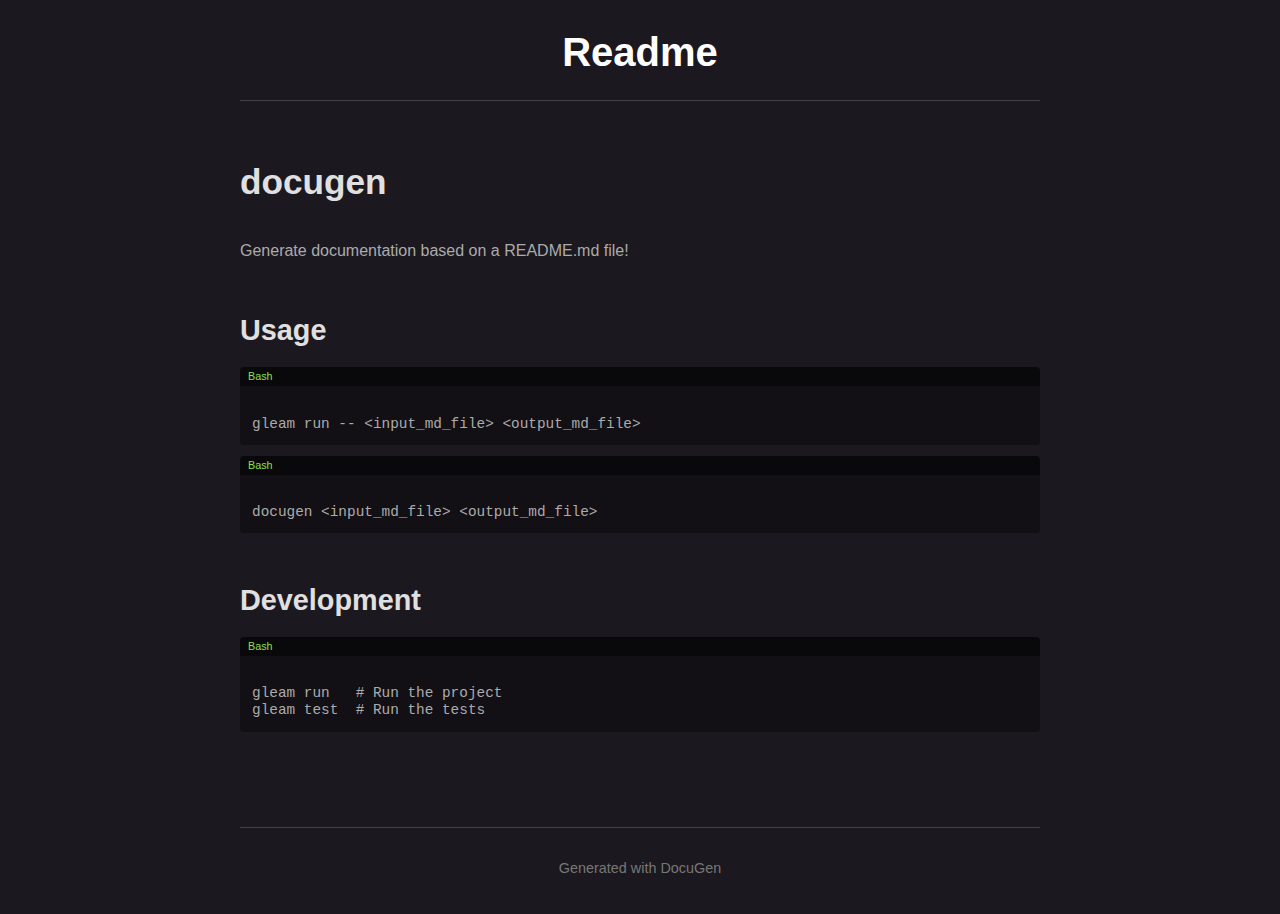
<file: index.html>
<!DOCTYPE html>
<html lang="en">
<head>
  <meta charset="UTF-8">
  <meta name="viewport" content="width=device-width, initial-scale=1.0">
  <title>Readme</title>
  <style>
/****************************************************
 * Begin Styles
 ****************************************************/

/****************************************************
 * Standard Styles
 ****************************************************/
body {
    background-color: rgb(28, 24, 31);
    color: #ababab;
    font-family: 'Segoe UI', Tahoma, Geneva, Verdana, sans-serif;
    line-height: 1.6;
    max-width: 800px;
    margin: 0 auto;
    padding: 20px;
}

header {
    margin-bottom: 2em;
    border-bottom: 1px solid #444;
    padding-bottom: 1em;
}

main {
    min-height: 70vh;
}

footer {
    margin-top: 3em;
    padding-top: 1em;
    border-top: 1px solid #444;
    text-align: center;
    font-size: 0.9em;
    color: #777;
}

h1,
h2,
h3,
h4,
h5,
h6 {
    color: #e0e0e0;
    margin-top: 1.5em;
    margin-bottom: 0.5em;
}

h1 {
    font-size: 2.2em;
    padding-bottom: 0.3em;
}

h2 {
    font-size: 1.8em;
}

p {
    margin: 1em 0;
}

a {
    color: #6ba4ff;
    text-decoration: none;
}

a:hover {
    text-decoration: underline;
}

code {
    font-family: 'Courier New', Courier, monospace;
    background-color: rgba(255, 255, 255, 0.1);
    padding: 2px 4px;
    border-radius: 3px;
}

pre {
    background-color: rgba(0, 0, 0, 0.3);
    padding: 4px;
    border-radius: 5px;
    overflow-x: auto;
    margin: 1em 0;
}

pre code {
    background-color: transparent;
    padding: 0;
    border-radius: 0;
    display: block;
}

blockquote {
    border-left: 4px solid #555;
    padding-left: 16px;
    margin-left: 0;
    color: #999;
}

ul,
ol {
    padding-left: 2em;
    margin: 1em 0;
}

li {
    margin: 0.5em 0;
}

/****************************************************
 * Pusedo Elements
 ****************************************************/
::selection {
    background-color: #e8d6ff21;
}

::-webkit-scrollbar {
    width: 10px;
}

::-webkit-scrollbar-track {
    background-color: #ffffff00;
}

::-webkit-scrollbar-thumb {
    background-color: #505050;
    border-radius: 5px;
    color: #ffffff;
}

/****************************************************
 * Custom classes
 ****************************************************/
.document-title {
    color: #ffffff;
    font-size: 2.5em;
    margin: 0;
    padding: 0;
    text-align: center;
}

.code-block {
    background-color: rgba(0, 0, 0, 0.3);
    padding: 12px;
    border-radius: 4px;
    overflow-x: auto;
    margin: 0.75em 0;
    font-family: 'Courier New', Courier, monospace;
    white-space: pre;
    line-height: 1.2;
    font-size: 0.9em;
}

.code-block::before {
    content: attr(class);
    display: block;
    background-color: rgba(0, 0, 0, 0.5);
    padding: 3px 8px;
    margin: -12px -12px 12px -12px;
    border-radius: 4px 4px 0 0;
    font-family: 'Segoe UI', Tahoma, Geneva, Verdana, sans-serif;
    font-size: 0.75em;
    color: #888;
}

/****************************************************
 * Syntax Highlighting / Language Specific Styles
 ****************************************************/

.language-javascript::before,
.language-js::before {
    content: "JavaScript";
    color: #f7df1e;
}

.language-typescript::before,
.language-ts::before {
    content: "TypeScript";
    color: #3178c6;
}

.language-python::before,
.language-py::before {
    content: "Python";
    color: #3776ab;
}

.language-ruby::before {
    content: "Ruby";
    color: #cc342d;
}

.language-go::before {
    content: "Go";
    color: #00add8;
}

.language-rust::before {
    content: "Rust";
    color: #dea584;
}

.language-gleam::before {
    content: "Gleam";
    color: #ffaff3;
}

.language-erlang::before {
    content: "Erlang";
    color: rgb(209, 62, 62);
}

.language-elixir::before {
    content: "Elixir";
    color: rgba(148, 111, 207, 0.8);
}

.language-java::before {
    content: "Java";
    color: #b07219;
}

.language-cpp::before {
    content: "C++";
    color: #f34b7d;
}

.language-csharp::before {
    content: "C#";
    color: #178600;
}

.language-php::before {
    content: "PHP";
    color: #4F5D95;
}

.language-html::before {
    content: "HTML";
    color: #e34c26;
}

.language-css::before {
    content: "CSS";
    color: #563d7c;
}

.language-bash::before {
    content: "Bash";
    color: #89e051;
}

/****************************************************
 * End Styles
 ****************************************************/
  </style>
</head>
<body>
  <header>
    <h1 class="document-title">Readme</h1>
  </header>
  <main>
<h1>docugen</h1>

<p>Generate documentation based on a README.md file!</p>

<h2>Usage</h2>
<div class="code-block language-bash">
gleam run -- &lt;input_md_file&gt; &lt;output_md_file&gt;
</div>

<div class="code-block language-bash">
docugen &lt;input_md_file&gt; &lt;output_md_file&gt;
</div>

<h2>Development</h2>

<div class="code-block language-bash">
gleam run   # Run the project
gleam test  # Run the tests
</div>

  </main>
  <footer>
    <p>Generated with <a style="text-decoration: none; color: inherit;" href="https://github.com/gleemers/docugen">DocuGen</a></p>
  </footer>
</body>
</html>
</file>
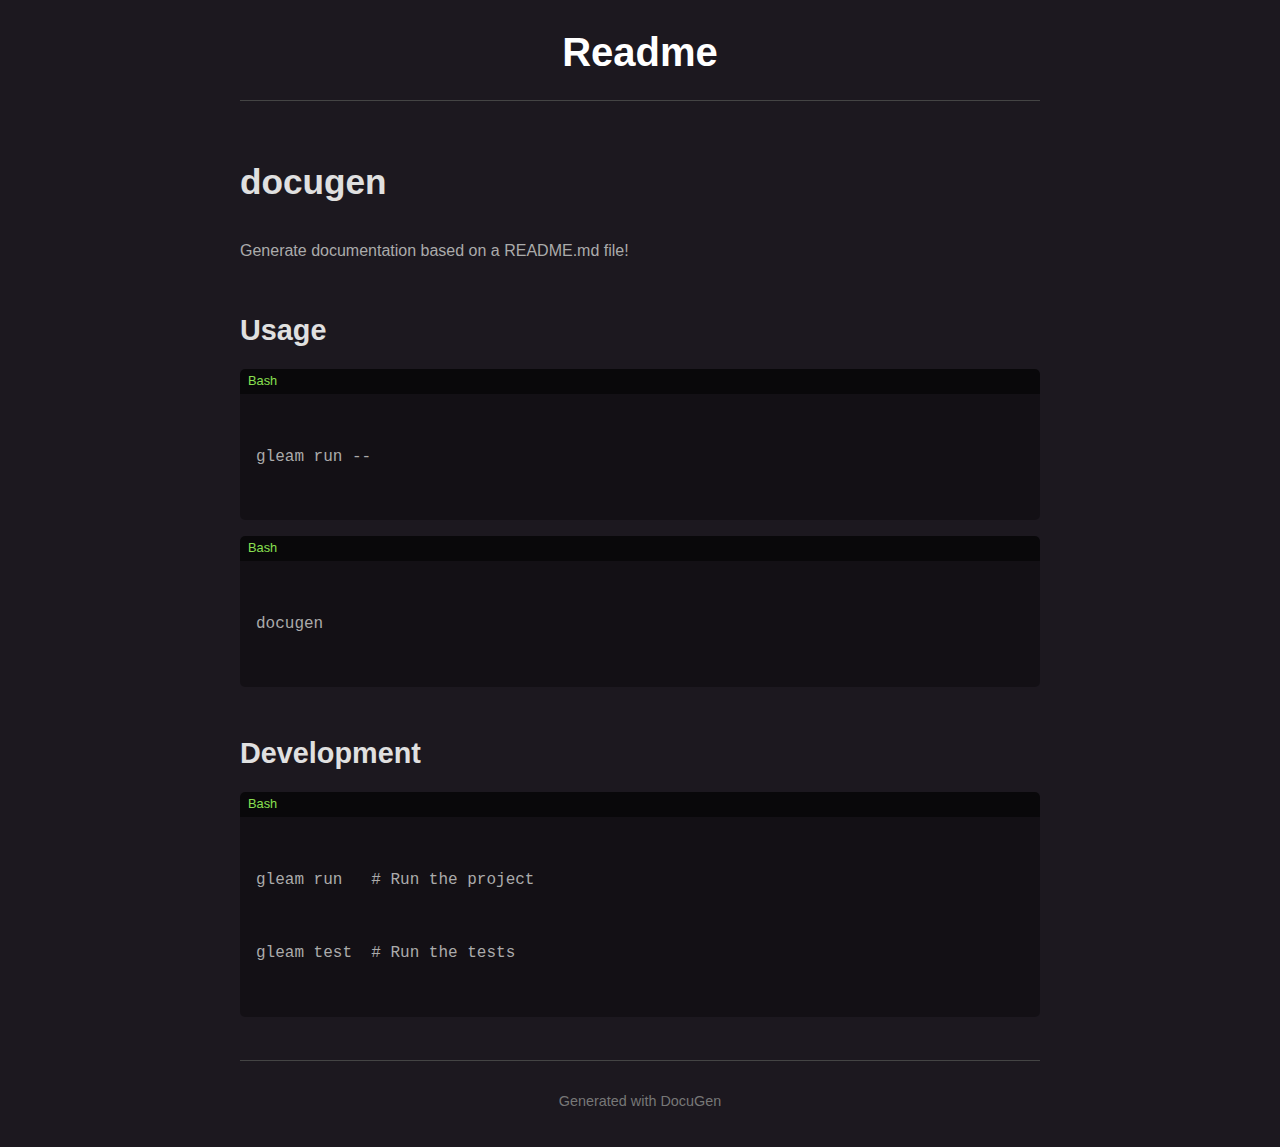
<file: README.html>
<!DOCTYPE html>
<html lang="en">
<head>
  <meta charset="UTF-8">
  <meta name="viewport" content="width=device-width, initial-scale=1.0">
  <title>Readme</title>
  <style>
body {
      background-color: rgb(28, 24, 31);
      color: #ababab;
      font-family: 'Segoe UI', Tahoma, Geneva, Verdana, sans-serif;
      line-height: 1.6;
      max-width: 800px;
      margin: 0 auto;
      padding: 20px;
    }
    
    header {
      margin-bottom: 2em;
      border-bottom: 1px solid #444;
      padding-bottom: 1em;
    }
    
    .document-title {
      color: #ffffff;
      font-size: 2.5em;
      margin: 0;
      padding: 0;
      text-align: center;
    }
    
    main {
      min-height: 70vh;
    }
    
    footer {
      margin-top: 3em;
      padding-top: 1em;
      border-top: 1px solid #444;
      text-align: center;
      font-size: 0.9em;
      color: #777;
    }
    
    h1, h2, h3, h4, h5, h6 {
      color: #e0e0e0;
      margin-top: 1.5em;
      margin-bottom: 0.5em;
    }
    
    h1 {
      font-size: 2.2em;
      padding-bottom: 0.3em;
    }
    
    h2 {
      font-size: 1.8em;
    }
    
    p {
      margin: 1em 0;
    }
    
    a {
      color: #6ba4ff;
      text-decoration: none;
    }
    
    a:hover {
      text-decoration: underline;
    }
    
    code {
      font-family: 'Courier New', Courier, monospace;
      background-color: rgba(255, 255, 255, 0.1);
      padding: 2px 4px;
      border-radius: 3px;
    }
    
    pre {
      background-color: rgba(0, 0, 0, 0.3);
      padding: 16px;
      border-radius: 5px;
      overflow-x: auto;
      margin: 1em 0;
    }
    
    pre code {
      background-color: transparent;
      padding: 0;
      border-radius: 0;
      display: block;
    }
    
    .code-block {
      background-color: rgba(0, 0, 0, 0.3);
      padding: 16px;
      border-radius: 5px;
      overflow-x: auto;
      margin: 1em 0;
      font-family: 'Courier New', Courier, monospace;
      white-space: pre;
      line-height: 1.3;
    }
    
    .code-block::before {
      content: attr(class);
      display: block;
      background-color: rgba(0, 0, 0, 0.5);
      padding: 4px 8px;
      margin: -16px -16px 16px -16px;
      border-radius: 5px 5px 0 0;
      font-family: 'Segoe UI', Tahoma, Geneva, Verdana, sans-serif;
      font-size: 0.8em;
      color: #888;
    }
    
    .language-javascript::before, .language-js::before {
      content: "JavaScript";
      color: #f7df1e;
    }
    
    .language-typescript::before, .language-ts::before {
      content: "TypeScript";
      color: #3178c6;
    }
    
    .language-python::before, .language-py::before {
      content: "Python";
      color: #3776ab;
    }
    
    .language-ruby::before {
      content: "Ruby";
      color: #cc342d;
    }
    
    .language-go::before {
      content: "Go";
      color: #00add8;
    }
    
    .language-rust::before {
      content: "Rust";
      color: #dea584;
    }
    
    .language-gleam::before {
      content: "Gleam";
      color: #ffaff3;
    }

    .language-erlang::before {
      content: "Erlang";
      color:rgb(209, 62, 62);
    }
    
    .language-elixir::before {
      content: "Elixir";
      color:rgba(148, 111, 207, 0.8);
    }
    
    .language-java::before {
      content: "Java";
      color: #b07219;
    }
    
    .language-cpp::before {
      content: "C++";
      color: #f34b7d;
    }
    
    .language-csharp::before {
      content: "C#";
      color: #178600;
    }
    
    .language-php::before {
      content: "PHP";
      color: #4F5D95;
    }
    
    .language-html::before {
      content: "HTML";
      color: #e34c26;
    }
    
    .language-css::before {
      content: "CSS";
      color: #563d7c;
    }
    
    .language-bash::before {
      content: "Bash";
      color: #89e051;
    }
    
    blockquote {
      border-left: 4px solid #555;
      padding-left: 16px;
      margin-left: 0;
      color: #999;
    }
    
    ul, ol {
      padding-left: 2em;
      margin: 1em 0;
    }
    
    li {
      margin: 0.5em 0;
    }
  </style>
</head>
<body>
  <header>
    <h1 class="document-title">Readme</h1>
  </header>
  <main>
<h1>docugen</h1>

<p>Generate documentation based on a README.md file!</p>

<h2>Usage</h2>
<div class="code-block language-bash">
<p>gleam run -- <md file></p>
</div>

<div class="code-block language-bash">
<p>docugen <md file></p>
</div>

<h2>Development</h2>

<div class="code-block language-bash">
<p>gleam run   # Run the project</p>
<p>gleam test  # Run the tests</p>
</div>

  </main>
  <footer>
    <p>Generated with <a style="text-decoration: none; color: inherit;" href="https://github.com/gleemers/docugen">DocuGen</a></p>
  </footer>
</body>
</html>
</file>
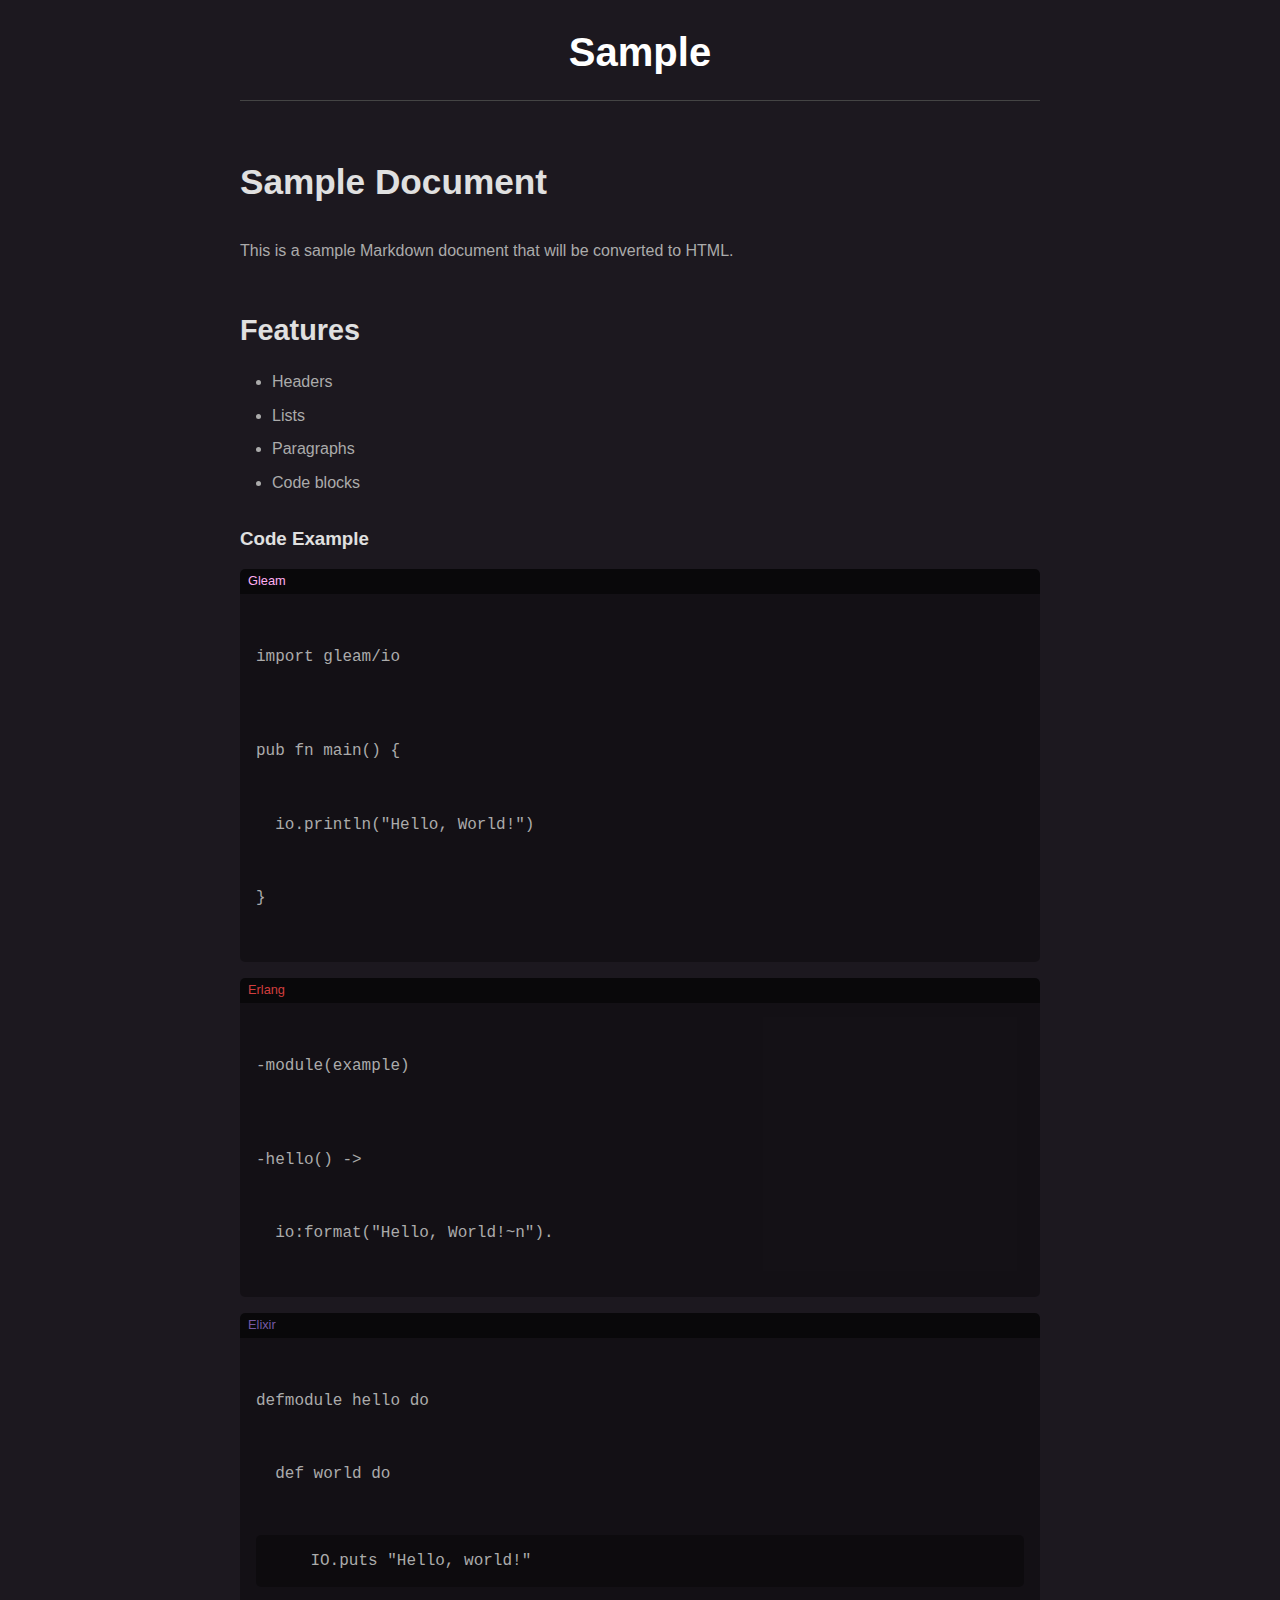
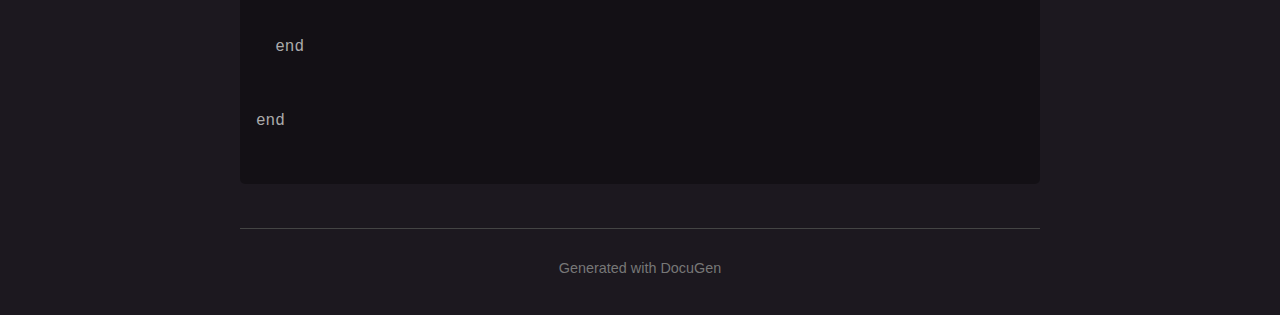
<file: examples/sample.html>
<!DOCTYPE html>
<html lang="en">
<head>
  <meta charset="UTF-8">
  <meta name="viewport" content="width=device-width, initial-scale=1.0">
  <title>Sample</title>
  <style>
body {
      background-color: rgb(28, 24, 31);
      color: #ababab;
      font-family: 'Segoe UI', Tahoma, Geneva, Verdana, sans-serif;
      line-height: 1.6;
      max-width: 800px;
      margin: 0 auto;
      padding: 20px;
    }
    
    header {
      margin-bottom: 2em;
      border-bottom: 1px solid #444;
      padding-bottom: 1em;
    }
    
    .document-title {
      color: #ffffff;
      font-size: 2.5em;
      margin: 0;
      padding: 0;
      text-align: center;
    }
    
    main {
      min-height: 70vh;
    }
    
    footer {
      margin-top: 3em;
      padding-top: 1em;
      border-top: 1px solid #444;
      text-align: center;
      font-size: 0.9em;
      color: #777;
    }
    
    h1, h2, h3, h4, h5, h6 {
      color: #e0e0e0;
      margin-top: 1.5em;
      margin-bottom: 0.5em;
    }
    
    h1 {
      font-size: 2.2em;
      padding-bottom: 0.3em;
    }
    
    h2 {
      font-size: 1.8em;
    }
    
    p {
      margin: 1em 0;
    }
    
    a {
      color: #6ba4ff;
      text-decoration: none;
    }
    
    a:hover {
      text-decoration: underline;
    }
    
    code {
      font-family: 'Courier New', Courier, monospace;
      background-color: rgba(255, 255, 255, 0.1);
      padding: 2px 4px;
      border-radius: 3px;
    }
    
    pre {
      background-color: rgba(0, 0, 0, 0.3);
      padding: 16px;
      border-radius: 5px;
      overflow-x: auto;
      margin: 1em 0;
    }
    
    pre code {
      background-color: transparent;
      padding: 0;
      border-radius: 0;
      display: block;
    }
    
    .code-block {
      background-color: rgba(0, 0, 0, 0.3);
      padding: 16px;
      border-radius: 5px;
      overflow-x: auto;
      margin: 1em 0;
      font-family: 'Courier New', Courier, monospace;
      white-space: pre;
      line-height: 1.3;
    }
    
    .code-block::before {
      content: attr(class);
      display: block;
      background-color: rgba(0, 0, 0, 0.5);
      padding: 4px 8px;
      margin: -16px -16px 16px -16px;
      border-radius: 5px 5px 0 0;
      font-family: 'Segoe UI', Tahoma, Geneva, Verdana, sans-serif;
      font-size: 0.8em;
      color: #888;
    }
    
    .language-javascript::before, .language-js::before {
      content: "JavaScript";
      color: #f7df1e;
    }
    
    .language-typescript::before, .language-ts::before {
      content: "TypeScript";
      color: #3178c6;
    }
    
    .language-python::before, .language-py::before {
      content: "Python";
      color: #3776ab;
    }
    
    .language-ruby::before {
      content: "Ruby";
      color: #cc342d;
    }
    
    .language-go::before {
      content: "Go";
      color: #00add8;
    }
    
    .language-rust::before {
      content: "Rust";
      color: #dea584;
    }
    
    .language-gleam::before {
      content: "Gleam";
      color: #ffaff3;
    }

    .language-erlang::before {
      content: "Erlang";
      color:rgb(209, 62, 62);
    }
    
    .language-elixir::before {
      content: "Elixir";
      color:rgba(148, 111, 207, 0.8);
    }
    
    .language-java::before {
      content: "Java";
      color: #b07219;
    }
    
    .language-cpp::before {
      content: "C++";
      color: #f34b7d;
    }
    
    .language-csharp::before {
      content: "C#";
      color: #178600;
    }
    
    .language-php::before {
      content: "PHP";
      color: #4F5D95;
    }
    
    .language-html::before {
      content: "HTML";
      color: #e34c26;
    }
    
    .language-css::before {
      content: "CSS";
      color: #563d7c;
    }
    
    .language-bash::before {
      content: "Bash";
      color: #89e051;
    }
    
    blockquote {
      border-left: 4px solid #555;
      padding-left: 16px;
      margin-left: 0;
      color: #999;
    }
    
    ul, ol {
      padding-left: 2em;
      margin: 1em 0;
    }
    
    li {
      margin: 0.5em 0;
    }
  </style>
</head>
<body>
  <header>
    <h1 class="document-title">Sample</h1>
  </header>
  <main>
<h1>Sample Document</h1>

<p>This is a sample Markdown document that will be converted to HTML.</p>

<h2>Features</h2>

<ul><li>Headers</li><li>Lists</li><li>Paragraphs</li><li>Code blocks</li></ul>

<h3>Code Example</h3>

<div class="code-block language-gleam">
<p>import gleam/io</p>

<p>pub fn main() {</p>
<p>  io.println("Hello, World!")</p>
<p>}</p>
</div>

<div class="code-block language-erlang">
<p>-module(example)</p>

<p>-hello() -></p>
<p>  io:format("Hello, World!~n").</p>
</div>

<div class="code-block language-elixir">
<p>defmodule hello do</p>
<p>  def world do</p>
<pre><code>    IO.puts "Hello, world!"</code></pre>
<p>  end</p>
<p>end</p>
</div>

  </main>
  <footer>
    <p>Generated with <a style="text-decoration: none; color: inherit;" href="https://github.com/gleemers/docugen">DocuGen</a></p>
  </footer>
</body>
</html>
</file>
